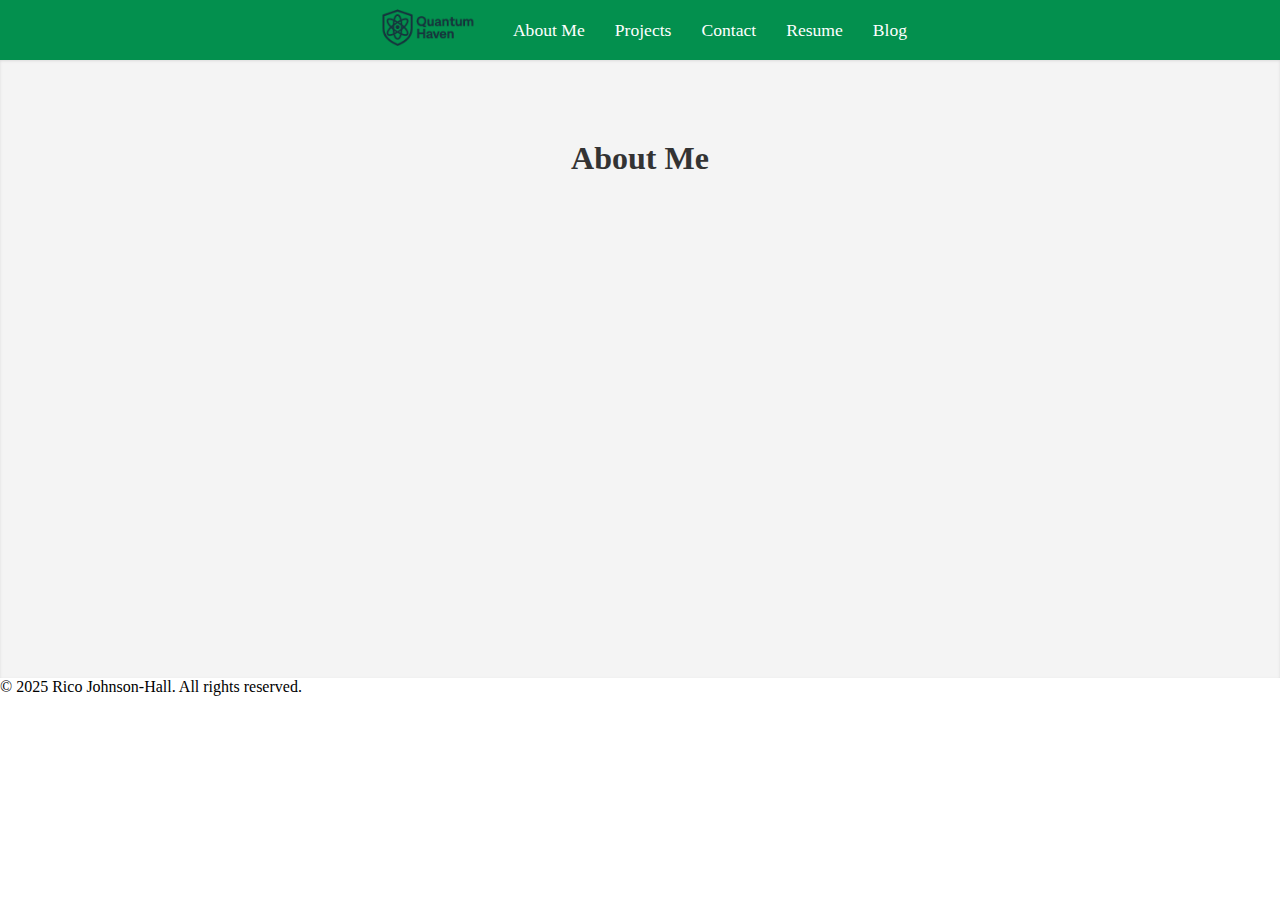
<file: about.html>
<!DOCTYPE html>
<html lang="en">
<head>
    <meta charset="UTF-8">
    <meta name="viewport" content="width=device-width, initial-scale=1.0">
    <title>About Me</title>
    <link rel="stylesheet" href="css/styles.css">
</head>
<body>
    <nav>
        <ul>
            <li><a href="index.html" class="logo">
                <img src="images/Logo.png" alt="Portfolio Logo" width="110" height="110">
            </a></li>
            <li><a href="about.html">About Me</a></li>
            <li><a href="projects.html">Projects</a></li>
            <li><a href="contact.html">Contact</a></li>
            <li><a href="resume.html">Resume</a></li>
            <li><a href="blog.html">Blog</a></li>
        </ul>
    </nav>

    <header>
        <h2>About Me</h2>
        <section class="fade-in">
            <h3>Introduction</h3>
            <p>Hi, I'm Rico Johnson-Hall — a passionate software development student exploring the full stack. I enjoy building tools and learning new technologies.</p>
        </section>

        <section class="fade-in">
            <h3>Education</h3>
            <p>Currently pursuing a Bachelor's in Computer Science with an emphasis on Software Development. I'm learning HTML, CSS, JavaScript, Python, and more.</p>
        </section>

        <section class="fade-in">
            <h3>Career Goals</h3>
            <p>My goal is to become a full-stack developer and eventually lead projects that make a positive impact through technology.</p>
        </section>

        <section class="fade-in">
            <h3>Fun Facts</h3>
            <ul>
                <li>I love working on personal projects in my free time.</li>
                <li>I’m self-motivated and learn fast by doing.</li>
                <li>I enjoy solving real-world problems with code.</li>
            </ul>
        </section>
    </header>

    <footer>
        <p>&copy; 2025 Rico Johnson-Hall. All rights reserved.</p>
    </footer>
</body>
</html>
</file>
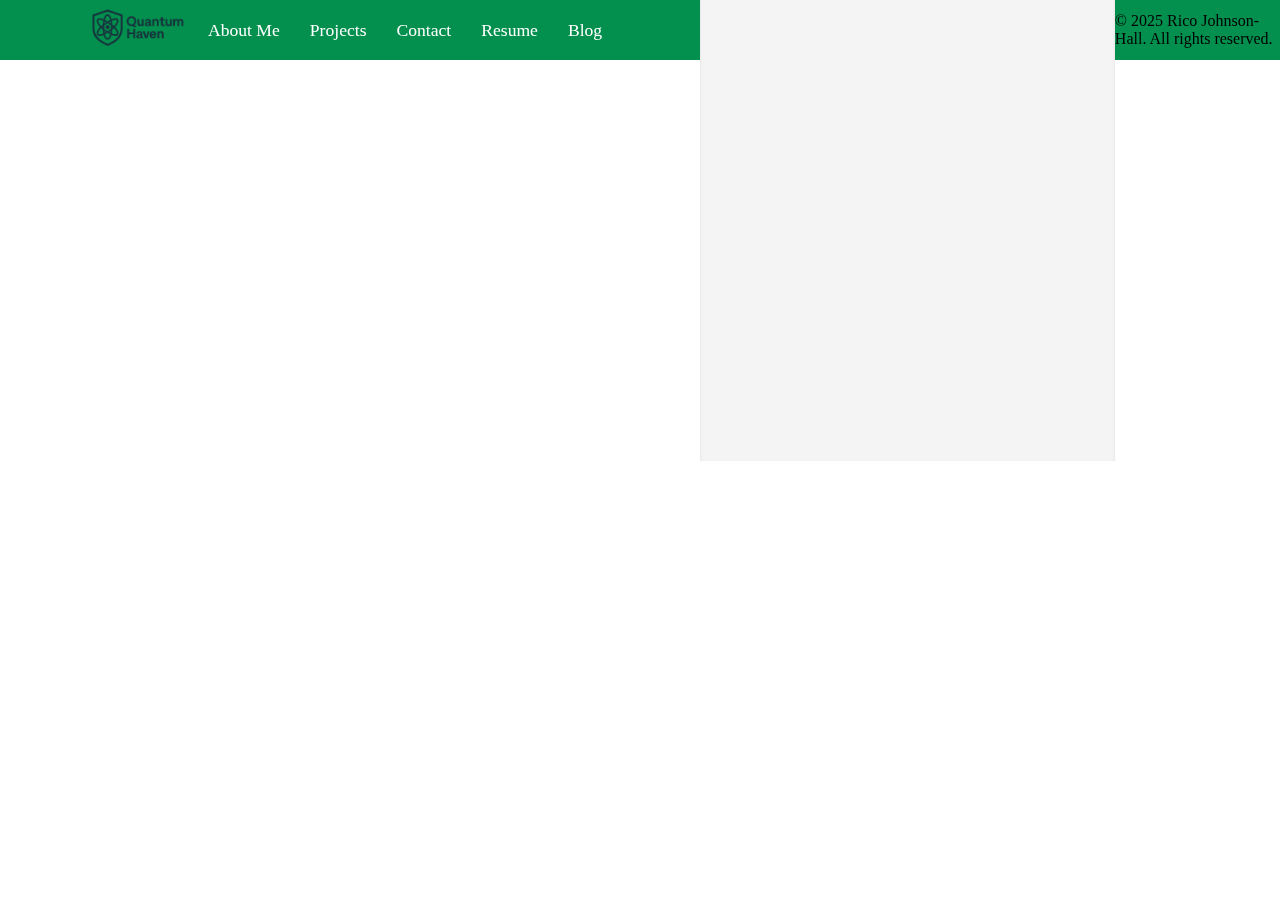
<file: blog.html>
<!DOCTYPE html>
<html lang="en">
<head>
    <meta charset="UTF-8">
    <meta name="viewport" content="width=device-width, initial-scale=1.0">
    <title>My Blog</title>
    <link rel="stylesheet" href="CSS/styles.css">
</head>
<body>
    <nav>
   <nav>
        <ul>
            <a href="index.html" class="logo">
                <img src=" images/Logo.png" alt="Rico Johnson-Hall's Portfolio Logo" 
                width="110" height="110" >
            </a>
           <li><a href="about.html">About Me</a></li>
            <li><a href="projects.html">Projects</a></li>
            <li><a href="contact.html">Contact</a></li>
            <li><a href="resume.html">Resume</a></li>
            <li><a href="blog.html">Blog</a></li>
            
        </ul>  

    <header>
        <h2>Blog Posts</h2>
        <p>Here are my latest posts. Click to read more:</p>
            <section id="blog-list">
                <div class="blog-card fade-in">
                <h3>Blog Loader </h3>
                <p class="blog-date">🗓 July 11, 2025</p>
                <p class="blog-excerpt">Welcome to my first blog post! I’m loading .txt content dynamically using JavaScript...</p>
                <a href="blog/post1.html" class="blog-readmore">Read More</a>
            </div>

    <!-- Future blog post cards -->
    <div class="blog-card fade-in">
        <h3>Second Blog Post</h3>
        <p class="blog-date">🗓 Coming Soon</p>
        <p class="blog-excerpt">Placeholder for the next blog entry, possibly about a new project or coding lesson.</p>
        <a href="post2.html" class="blog-readmore">Read More</a>
    </div>
</section>

    </header>

    <footer>
        <p>&copy; 2025 Rico Johnson-Hall. All rights reserved.</p>
    </footer>
</body>
</html>
</file>
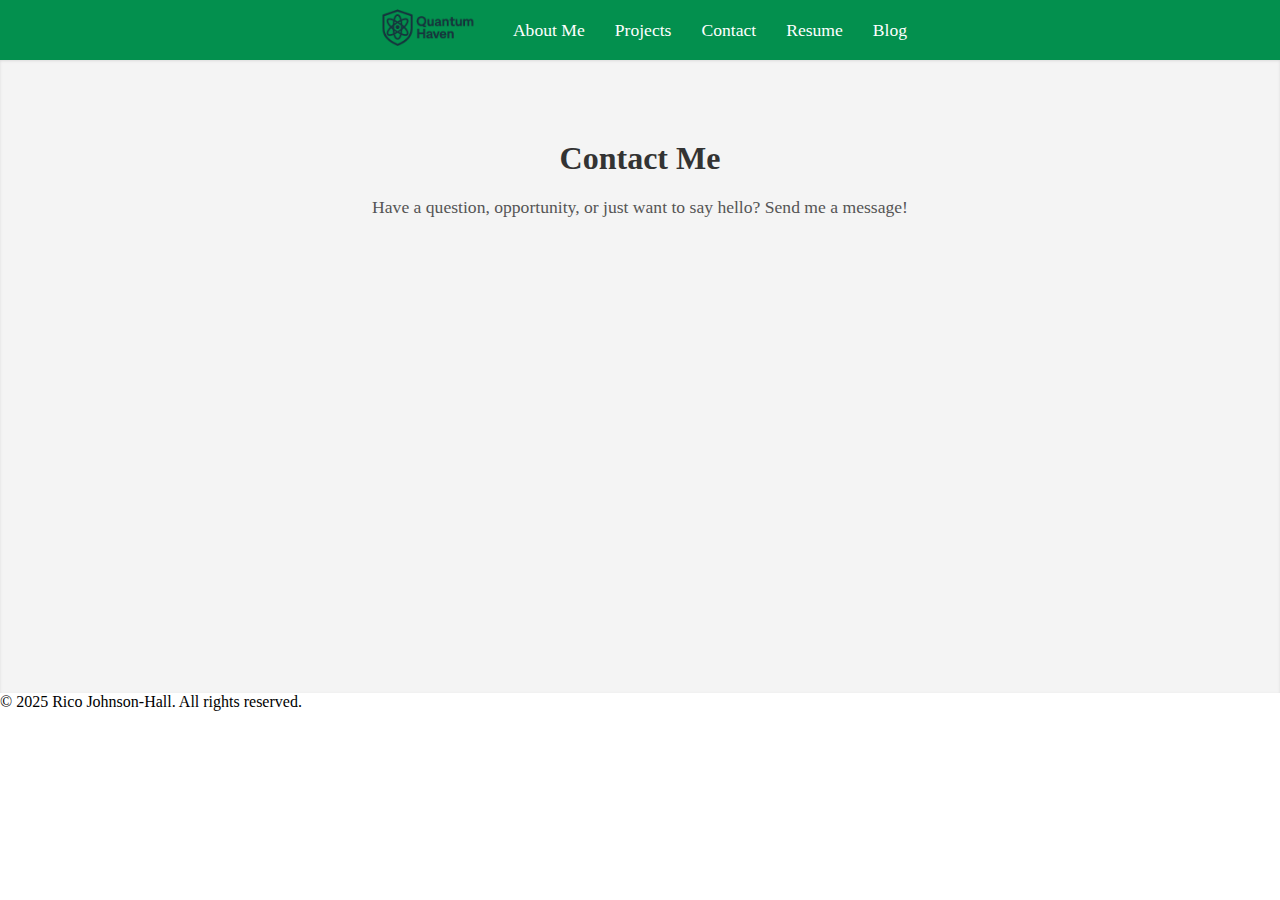
<file: contact.html>
<!DOCTYPE html>
<html lang="en">
<head>
    <meta charset="UTF-8">
    <meta name="viewport" content="width=device-width, initial-scale=1.0">
    <title>Contact Me</title>
    <link rel="stylesheet" href="css/styles.css">
</head>
<body>
    <nav>
        <ul>
            <li><a href="index.html" class="logo">
                <img src="images/Logo.png" alt="Portfolio Logo" width="110" height="110">
            </a></li>
            <li><a href="about.html">About Me</a></li>
            <li><a href="projects.html">Projects</a></li>
            <li><a href="contact.html">Contact</a></li>
            <li><a href="resume.html">Resume</a></li>
            <li><a href="blog.html">Blog</a></li>
        </ul>
    </nav>

    <header>
        <h2>Contact Me</h2>
        <p>Have a question, opportunity, or just want to say hello? Send me a message!</p>

        <section id="contact-form" class="fade-in">
            <form action="https://formspree.io/f/mqabrwyj" method="post">
                <label for="name">Name:</label><br>
                <input type="text" id="name" name="name" required><br><br>

                <label for="email">Email:</label><br>
                <input type="email" id="email" name="email" required><br><br>

                <label for="message">Message:</label><br>
                <textarea id="message" name="message" rows="6" required></textarea><br><br>
                
                <!-- Honeypot field (hidden from users) -->
                <input type="text" name="_gotcha" style="display:none">

                <button type="submit">Send Message</button>
                
            </form>
        </section>
    </header>

    <footer>
        <p>&copy; 2025 Rico Johnson-Hall. All rights reserved.</p>
    </footer>
   

</body>
</html>
</file>
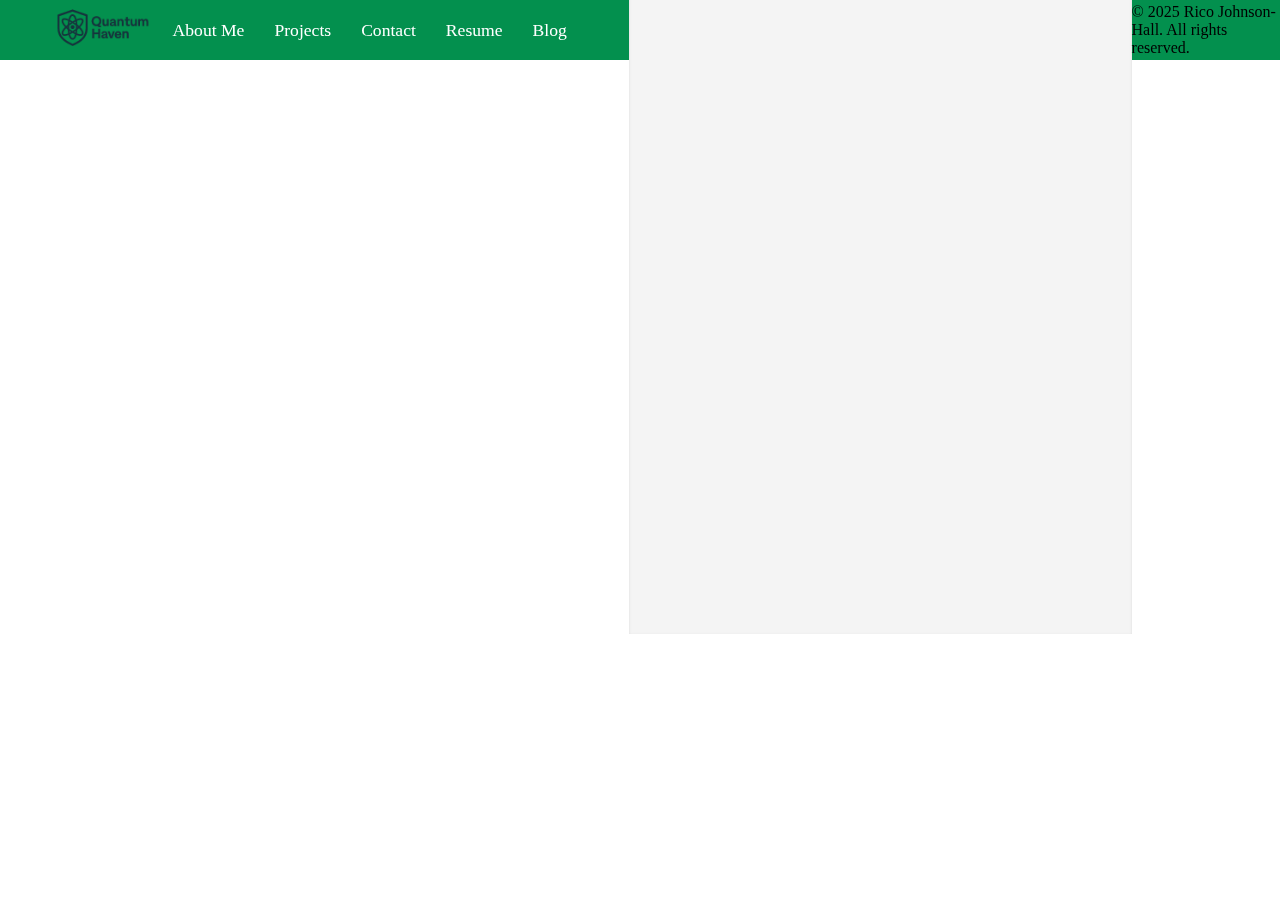
<file: projects.html>
<!DOCTYPE html>
<html lang="en">
<head>
    <meta charset="UTF-8">
    <meta name="viewport" content="width=device-width, initial-scale=1.0">
    <title>My Projects</title>
    <link rel="stylesheet" href="css/styles.css">
</head>
<body>
     <nav>
        <ul>
            <a href="index.html" class="logo">
                <img src=" images/Logo.png" alt="Rico Johnson-Hall's Portfolio Logo" 
                width="110" height="110" >
            </a>
           <li><a href="about.html">About Me</a></li>
            <li><a href="projects.html">Projects</a></li>
            <li><a href="contact.html">Contact</a></li>
            <li><a href="resume.html">Resume</a></li>
            <li><a href="blog.html">Blog</a></li>
            
        </ul>  

    <header>
        <h2>My Projects</h2>
        <p>Here's a collection of things I've built during my software development journey.</p>

        <section id="projects-container">
            <div class="project-card fade-in">
                <h3>Portfolio Website</h3>
                <p>This very site — built with HTML, CSS, and JS to showcase my skills.</p>
                <p><strong>Tech:</strong> HTML, CSS, JavaScript</p>
                <a href="index.html" class="project-link" target="_blank">View Project</a>
            </div>

            <div class="project-card fade-in">
                <h3>Blog Loader</h3>
                <p>A blog post system that loads content from .txt files using JavaScript.</p>
                <p><strong>Tech:</strong> HTML, JavaScript, Fetch API</p>
                <a href="blog/post1.html" class="project-link" target="_blank">View Blog</a>
            </div>
            <div class="project-card fade-in">
                <h3>Teleprompter App</h3>
                <p>A lightweight teleprompter application built to assist creators with scrolling scripts. Designed with simplicity and clarity in mind.</p>
                 <p><strong>Tech:</strong> HTML, CSS, JavaScript (Planned: Electron.js)</p>
                <a href="teleprompter/teleprompter.html" class="project-link" target="_blank">View App</a>

            </div>


            <!-- Add more project cards here -->

        </section>
    </header>

    <footer>
        <p>&copy; 2025 Rico Johnson-Hall. All rights reserved.</p>
    </footer>
</body>
</html>
</file>
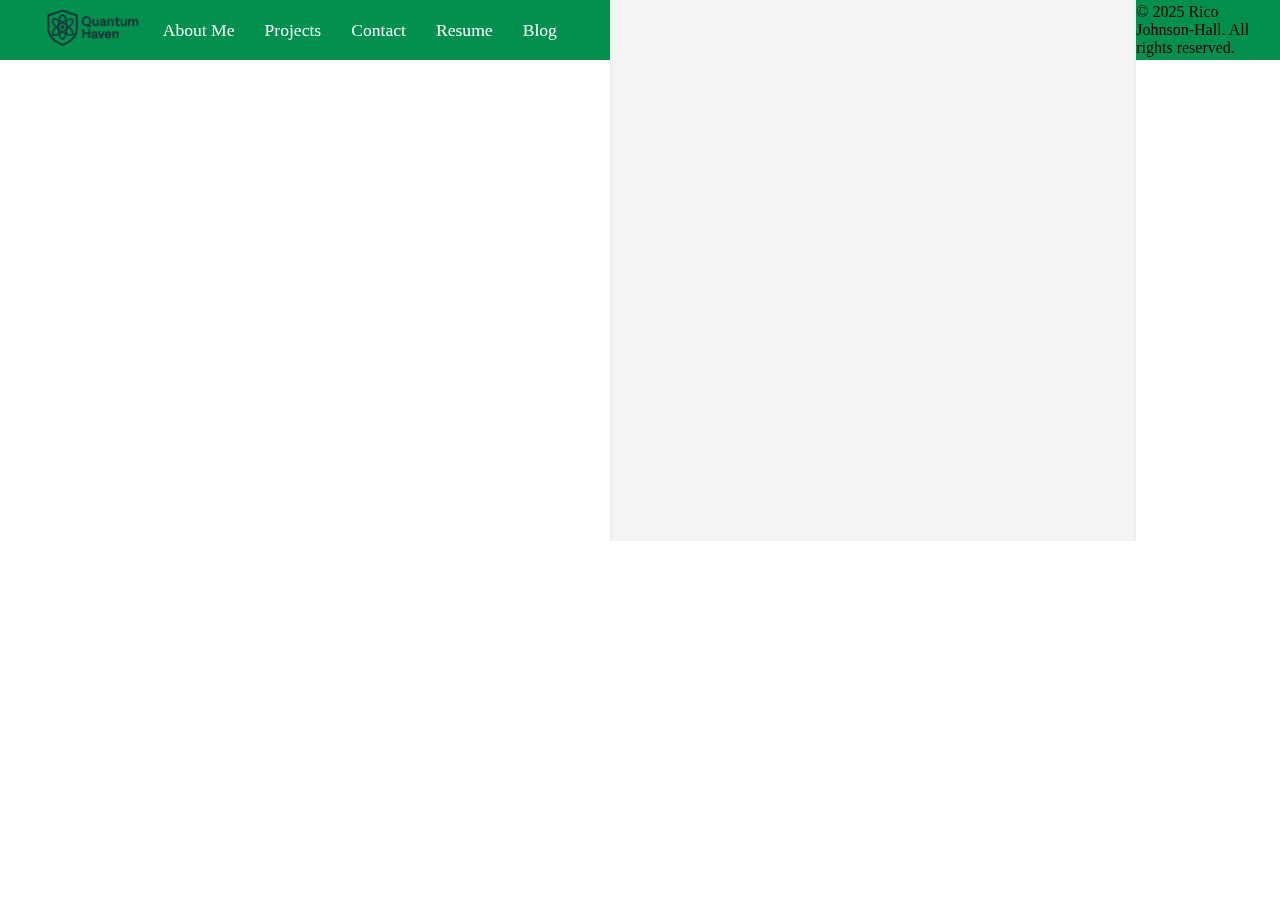
<file: resume.html>
<!DOCTYPE html>
<html lang="en">
<head>
    <meta charset="UTF-8">
    <meta name="viewport" content="width=device-width, initial-scale=1.0">
    <title>Resume</title>
    <link rel="stylesheet" href="css/styles.css">
</head>
<body>
    <nav>
        <ul>
            <a href="index.html" class="logo">
                <img src=" images/Logo.png" alt="Rico Johnson-Hall's Portfolio Logo" 
                width="110" height="110" >
            </a>
           <li><a href="about.html">About Me</a></li>
            <li><a href="projects.html">Projects</a></li>
            <li><a href="contact.html">Contact</a></li>
            <li><a href="resume.html">Resume</a></li>
            <li><a href="blog.html">Blog</a></li>
            
        </ul>  

    <header>
        <h2>My Resume</h2>

        <section class="fade-in">
            <h3>Professional Summary</h3>
            <p>Motivated software development student with a strong foundation in web technologies, programming, and project-based learning. Eager to apply problem-solving skills and creativity to real-world tech challenges.</p>
        </section>

        <section class="fade-in">
            <h3>Education</h3>
            <ul>
                <li><strong>ECPI University</strong> – B.S. in Computer Science (Expected Graduation: [Your Grad Year])</li>
            </ul>
        </section>

        <section class="fade-in">
            <h3>Skills</h3>
            <ul>
                <li>HTML, CSS, JavaScript</li>
                <li>Python</li>
                <li>Git & GitHub</li>
                <li>Responsive Web Design</li>
                <li>Problem Solving</li>
            </ul>
        </section>

        <section class="fade-in">
            <h3>Experience</h3>
            <p><strong>Personal Projects</strong>: Created multiple websites and portfolio pages using HTML, CSS, and JavaScript. Currently building a blog system and project showcase.</p>
        </section>

        <section class="fade-in">
            <h3>Download Resume</h3>
           <a href="files/Rico_Johnson-Hall_Resume.pdf" target="_blank" download>
    <img src="images/Logo.png" alt="Download Resume" width="150" class="resume-download-logo">
</a>
<p>Click the logo to download my resume</p>

        </section>
    </header>

    <footer>
        <p>&copy; 2025 Rico Johnson-Hall. All rights reserved.</p>
    </footer>
</body>
</html>
</file>
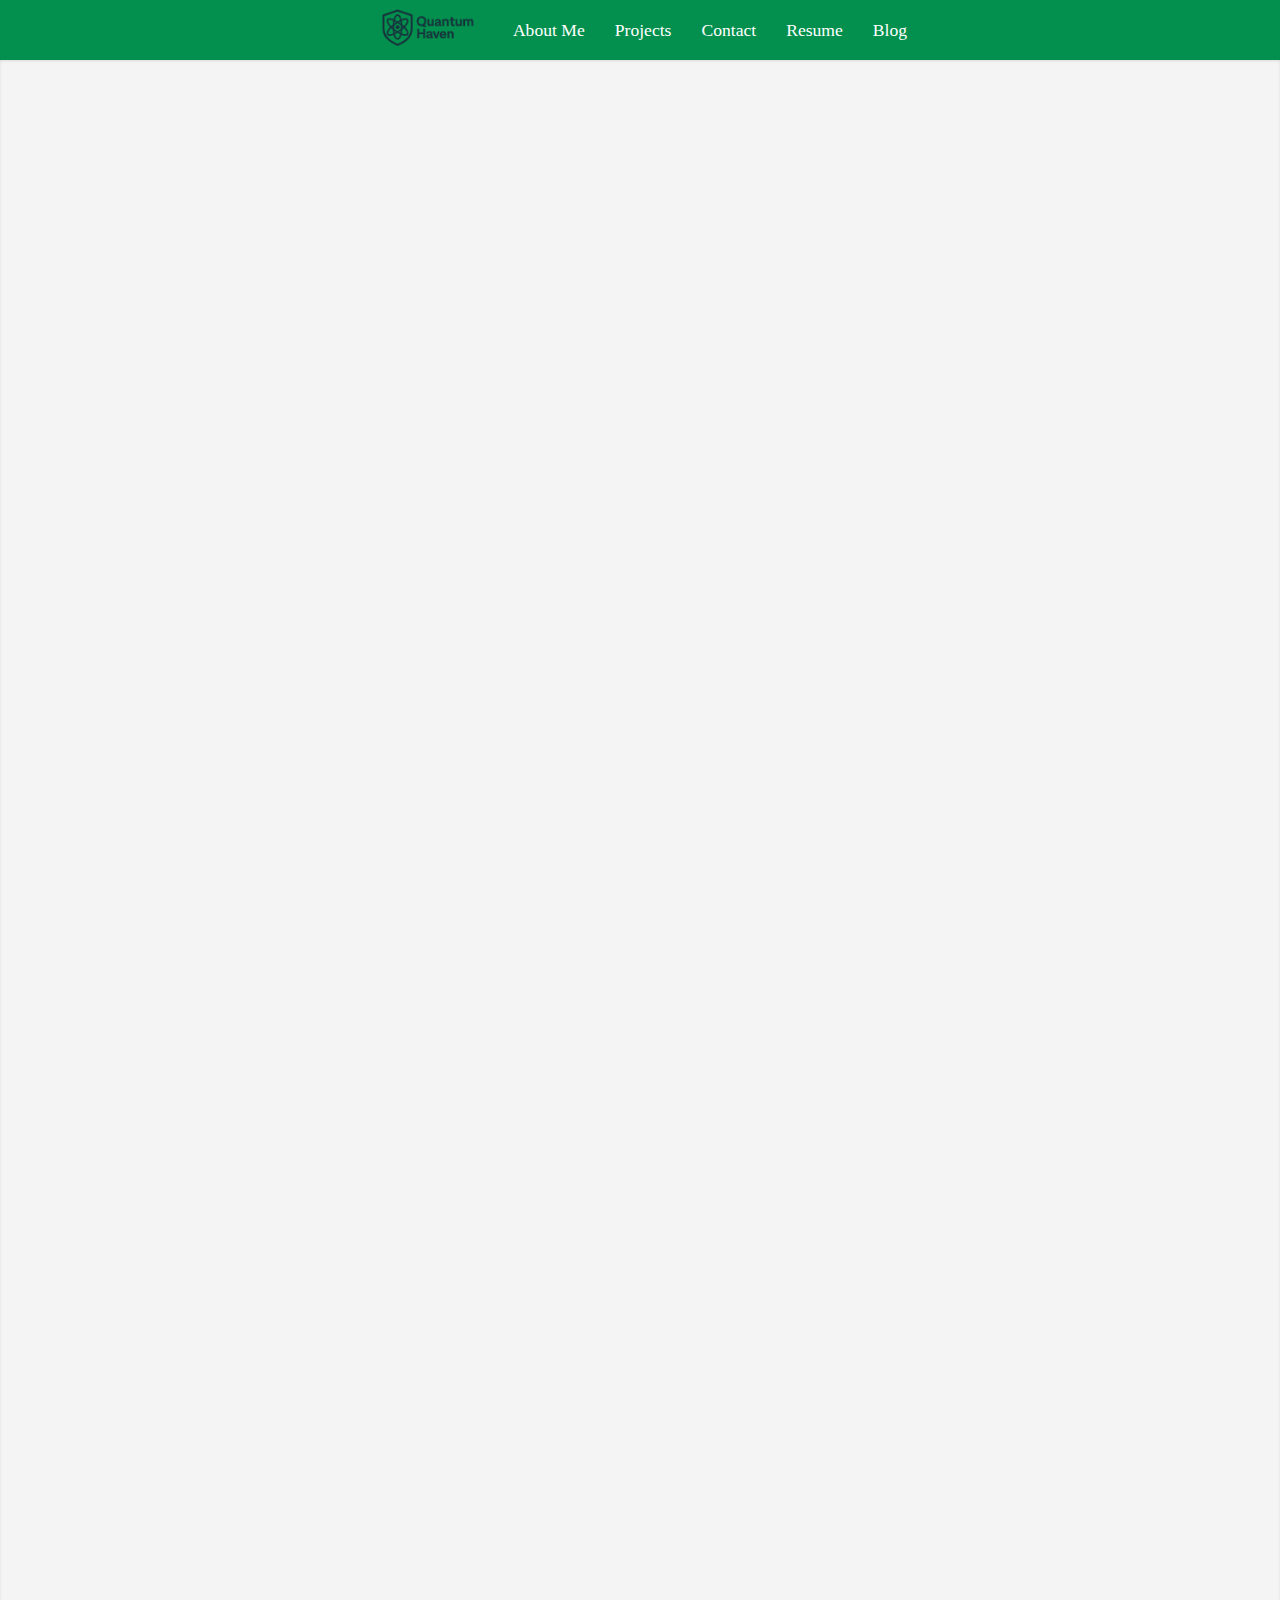
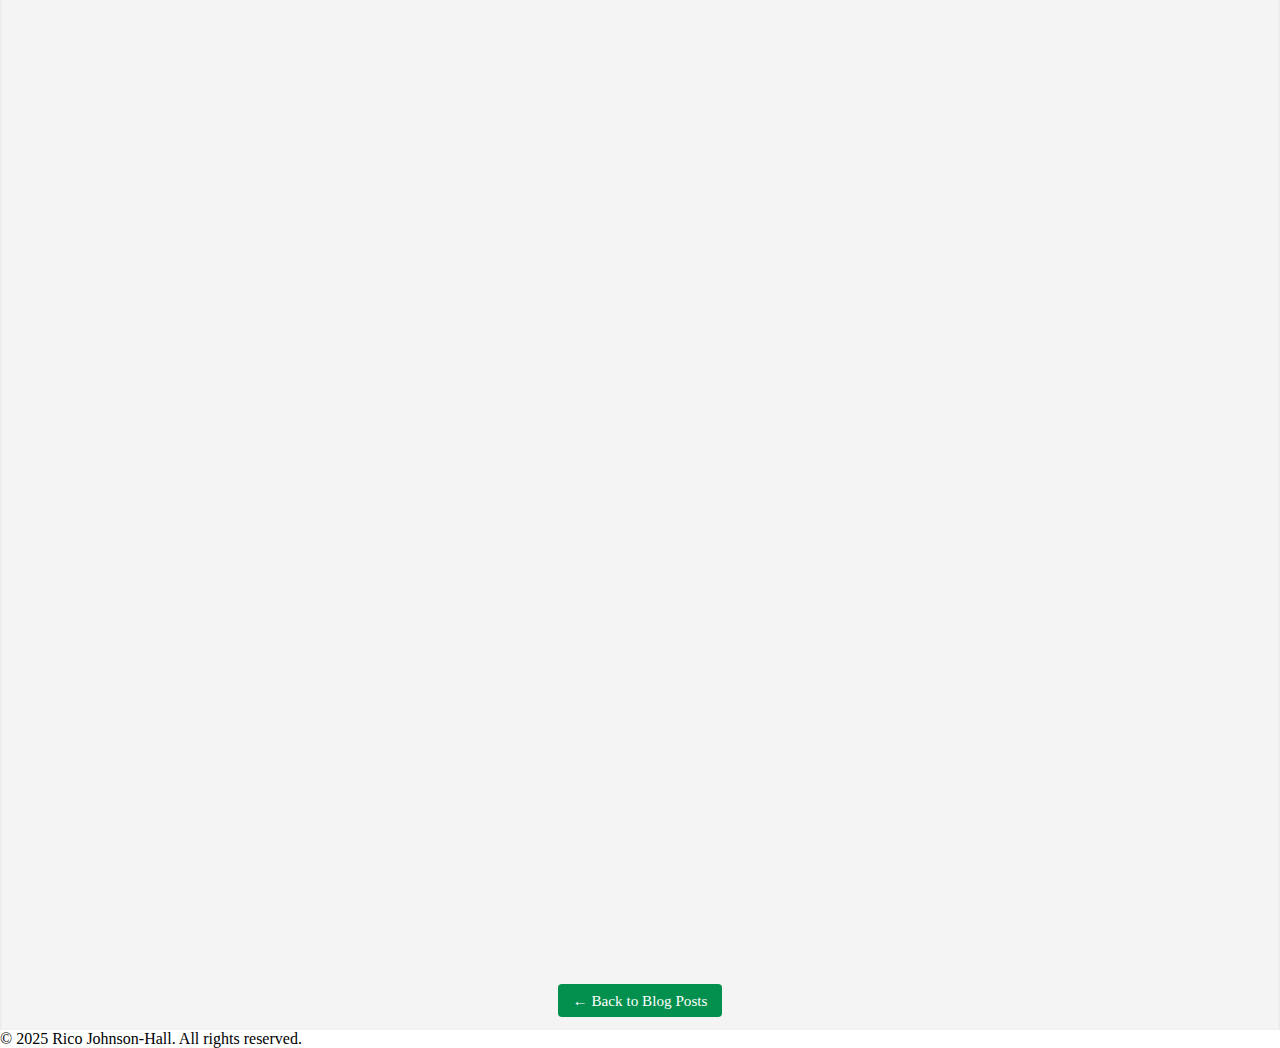
<file: blog/post1.html>
<!DOCTYPE html>
<html lang="en">
<head>
    <meta charset="UTF-8">
    <meta name="viewport" content="width=device-width, initial-scale=1.0">
    <title>First Blog Post</title>
    <link rel="stylesheet" href="../css/styles.css">
</head>
<body>
     <nav>
        <ul>
            <li>
            <a href="../index.html" class="logo">
                <img src="../images/Logo.png" alt="Portfolio Logo" width="110" height="110">
            </a>
            </li>
            <li><a href="../about.html">About Me</a></li>
            <li><a href="../projects.html">Projects</a></li>
            <li><a href="../contact.html">Contact</a></li>
            <li><a href="../resume.html">Resume</a></li>
            <li><a href="../blog.html">Blog</a></li>
        </ul>
    </nav>

<header>
    <div class="blog-header fade-in">
        <h2>Blog Post Loader</h2>
        <p class="blog-date">🗓 July 11, 2025</p>
    </div>

    <article id="post-content" class="blog-article fade-in">
        <p>Loading content...</p>
    </article>

    <div style="text-align:center; margin-top: 20px;">
    <a href="../blog.html" class="blog-readmore">← Back to Blog Posts</a>
</div>

</header>


    <footer>
        <p>&copy; 2025 Rico Johnson-Hall. All rights reserved.</p>
    </footer>

    <script>
    fetch('post1.txt')
        .then(response => {
            if (!response.ok) {
                throw new Error('Failed to load content.');
            }
            return response.text();
        })
        .then(data => {
            const contentArea = document.getElementById('post-content');
            // Replace line breaks with <br> for better formatting
            contentArea.innerHTML = `<p>${data.replace(/\n/g, '<br>')}</p>`;
contentArea.classList.add('fade-in-loaded');

        })
        .catch(error => {
            document.getElementById('post-content').innerHTML = '<p>Error loading content.</p>';
            console.error(error);
        });
    </script>
</body>
</html>
</file>
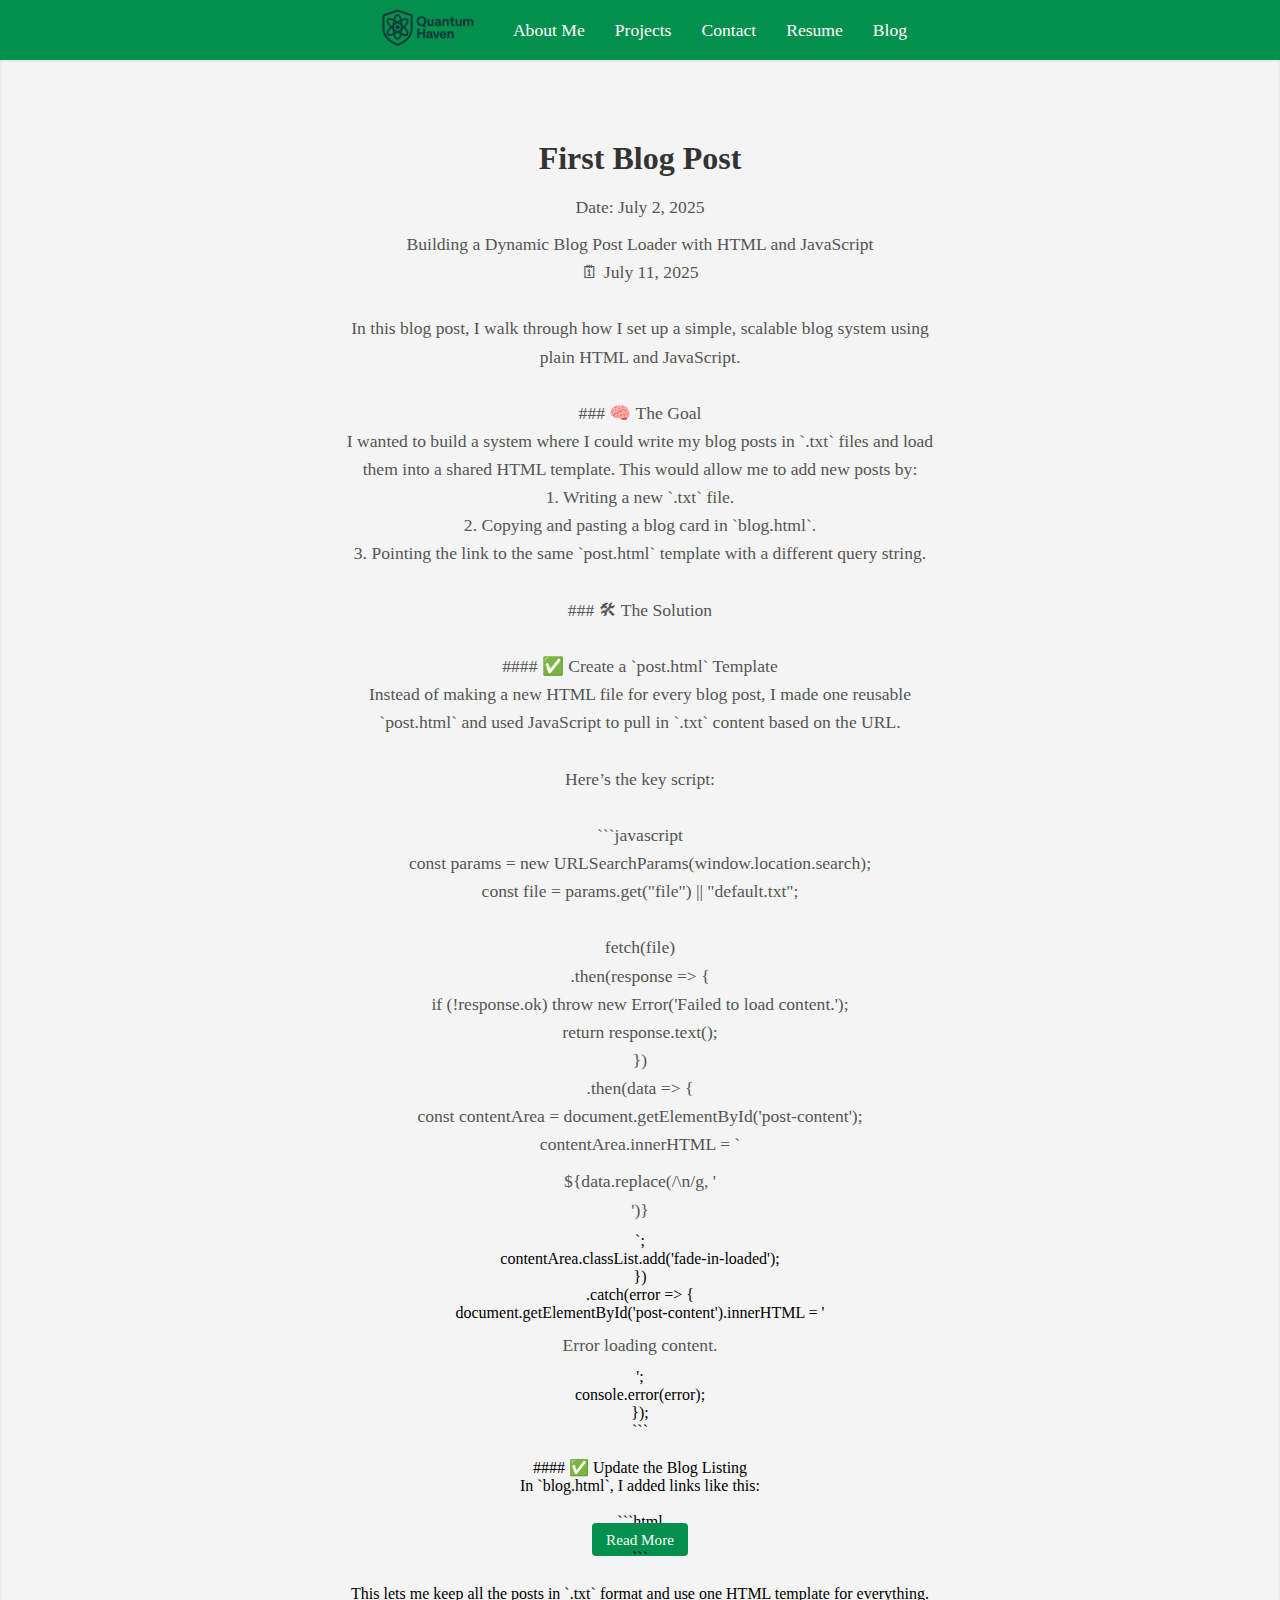
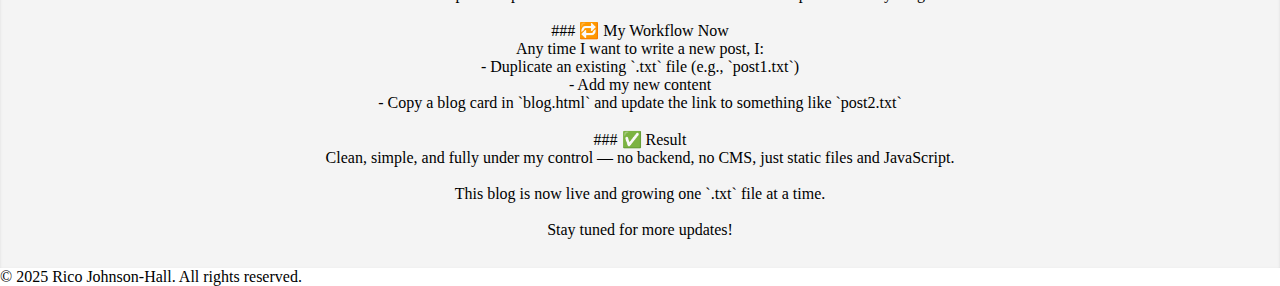
<file: blog/post2.html>
<!DOCTYPE html>
<html lang="en">
<head>
    <meta charset="UTF-8">
    <meta name="viewport" content="width=device-width, initial-scale=1.0">
    <title>First Blog Post</title>
    <link rel="stylesheet" href="../css/styles.css">
</head>
<body>
     <nav>
        <ul>
            <li>
            <a href="../index.html" class="logo">
                <img src="../images/Logo.png" alt="Portfolio Logo" width="110" height="110">
            </a>
            </li>
            <li><a href="../about.html">About Me</a></li>
            <li><a href="../projects.html">Projects</a></li>
            <li><a href="../contact.html">Contact</a></li>
            <li><a href="../resume.html">Resume</a></li>
            <li><a href="../blog.html">Blog</a></li>
        </ul>
    </nav>

    <header>
        <h2>First Blog Post</h2>
        <p>Date: July 2, 2025</p>
        
        <section id="post-content">
            <p>Loading content...</p>
        </section>
    </header>

    <footer>
        <p>&copy; 2025 Rico Johnson-Hall. All rights reserved.</p>
    </footer>

    <script>
    fetch('post1.txt')
        .then(response => {
            if (!response.ok) {
                throw new Error('Failed to load content.');
            }
            return response.text();
        })
        .then(data => {
            const contentArea = document.getElementById('post-content');
            // Replace line breaks with <br> for better formatting
            contentArea.innerHTML = `<p>${data.replace(/\n/g, '<br>')}</p>`;
        })
        .catch(error => {
            document.getElementById('post-content').innerHTML = '<p>Error loading content.</p>';
            console.error(error);
        });
    </script>
</body>
</html>
</file>
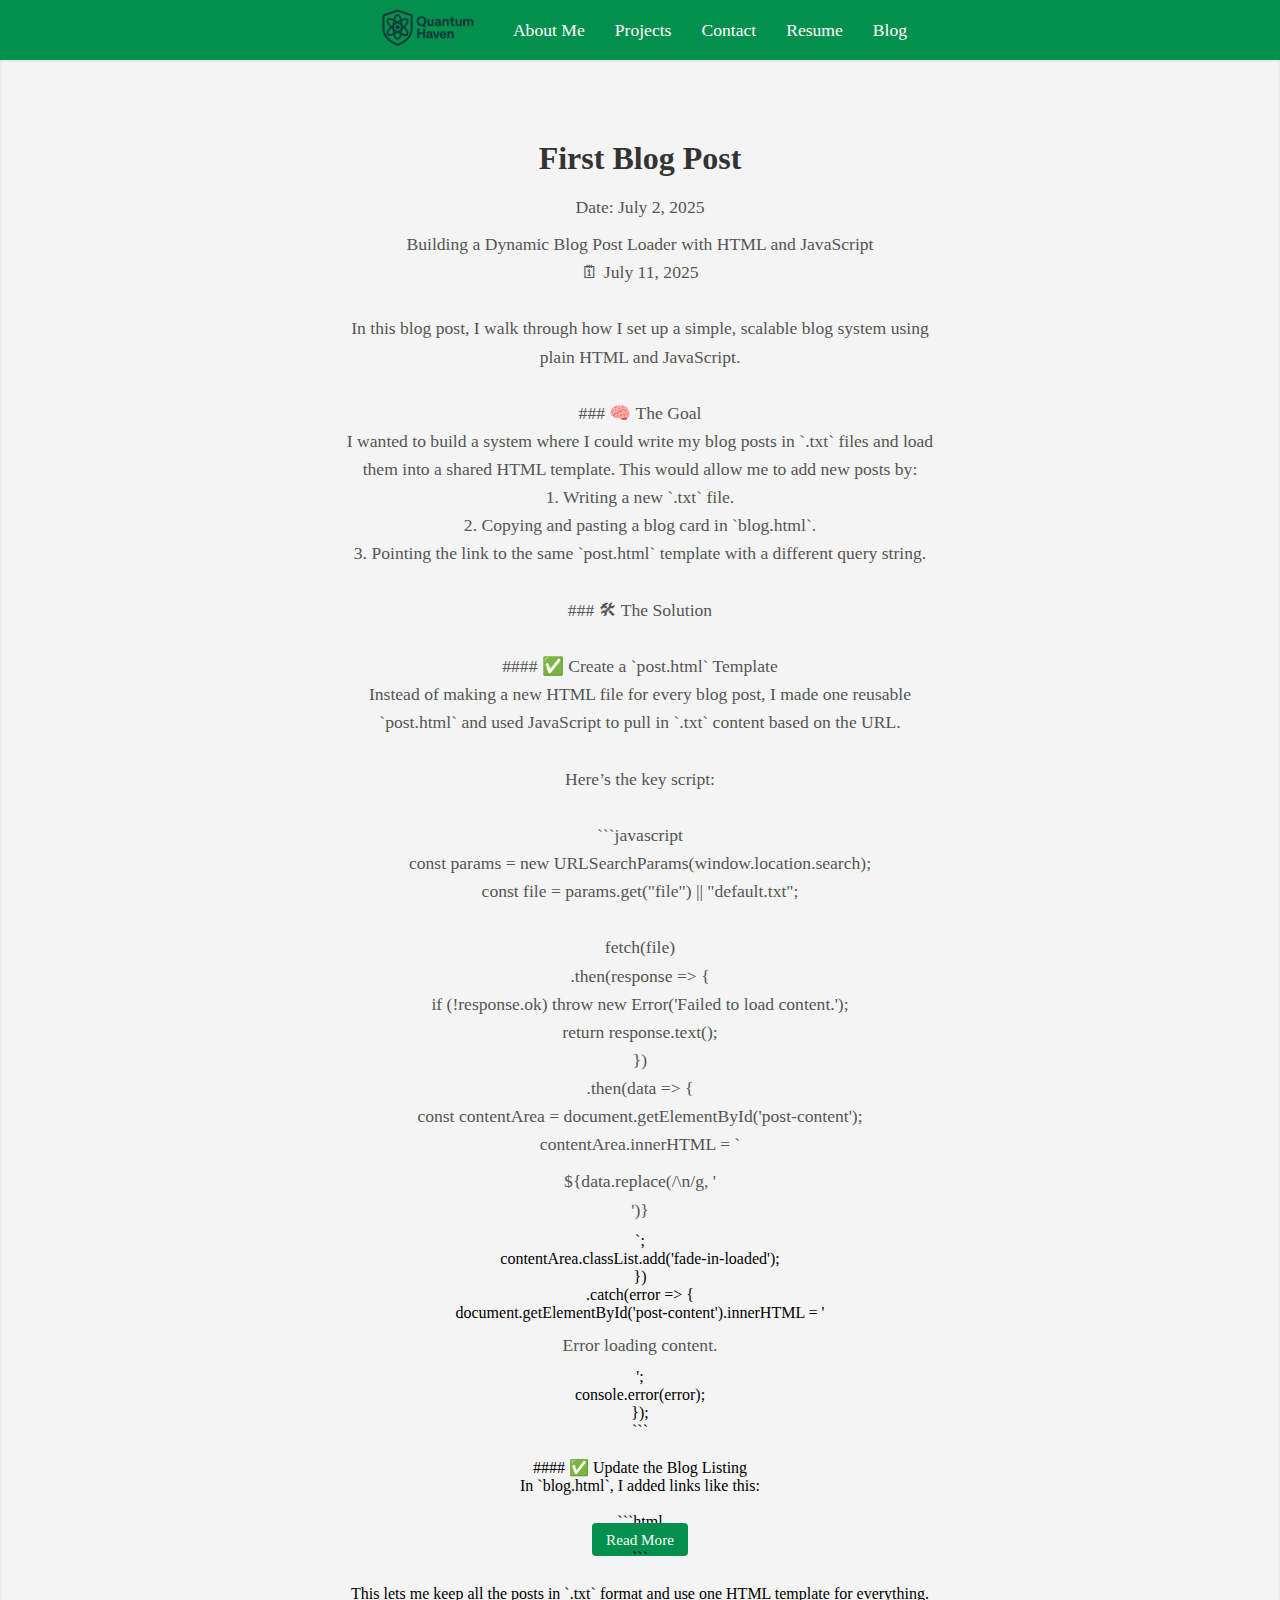
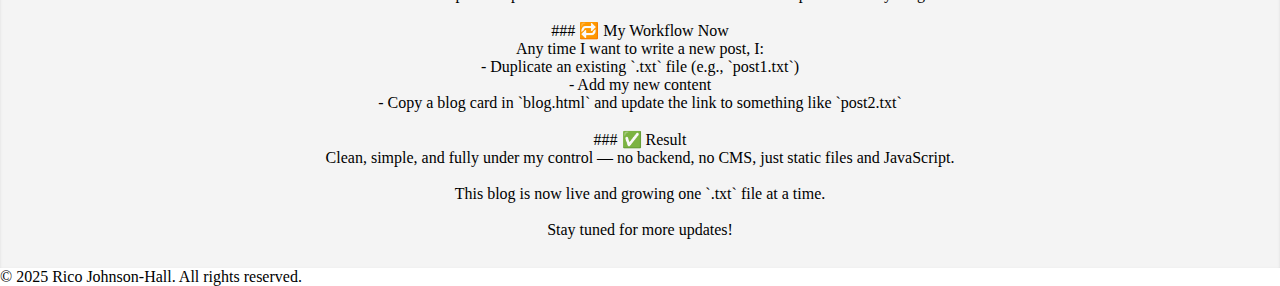
<file: blog/post3.html>
<!DOCTYPE html>
<html lang="en">
<head>
    <meta charset="UTF-8">
    <meta name="viewport" content="width=device-width, initial-scale=1.0">
    <title>First Blog Post</title>
    <link rel="stylesheet" href="../css/styles.css">
</head>
<body>
    <nav>
        <ul>
            <li>
            <a href="../index.html" class="logo">
                <img src="../images/Logo.png" alt="Portfolio Logo" width="110" height="110">
            </a>
            </li>
            <li><a href="../about.html">About Me</a></li>
            <li><a href="../projects.html">Projects</a></li>
            <li><a href="../contact.html">Contact</a></li>
            <li><a href="../resume.html">Resume</a></li>
            <li><a href="../blog.html">Blog</a></li>
        </ul>
    </nav>

    <header>
        <h2>First Blog Post</h2>
        <p>Date: July 2, 2025</p>
        
        <section id="post-content">
            <p>Loading content...</p>
        </section>
    </header>

    <footer>
        <p>&copy; 2025 Rico Johnson-Hall. All rights reserved.</p>
    </footer>

    <script>
    fetch('post1.txt')
        .then(response => {
            if (!response.ok) {
                throw new Error('Failed to load content.');
            }
            return response.text();
        })
        .then(data => {
            const contentArea = document.getElementById('post-content');
            // Replace line breaks with <br> for better formatting
            contentArea.innerHTML = `<p>${data.replace(/\n/g, '<br>')}</p>`;
        })
        .catch(error => {
            document.getElementById('post-content').innerHTML = '<p>Error loading content.</p>';
            console.error(error);
        });
    </script>
</body>
</html>
</file>
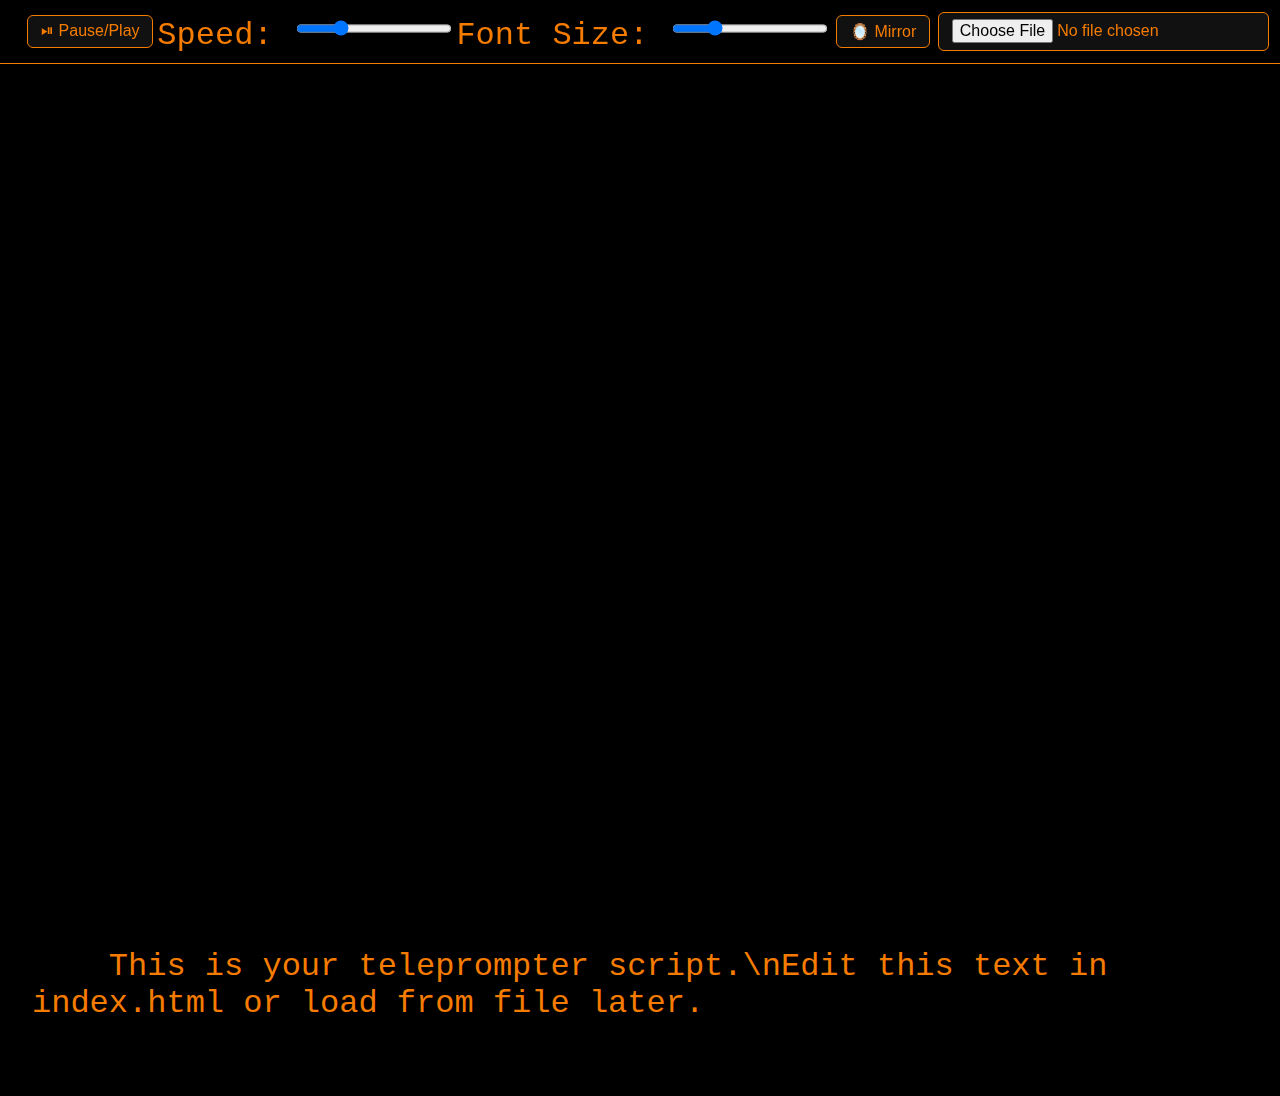
<file: teleprompter/teleprompter.html>
<!DOCTYPE html>
<html lang="en">
<head>
  <meta charset="UTF-8">
  <title>Nova Teleprompter</title>
 <style>
  body {
    background-color: #000;
    color: #f57c00; /* Quantum orange */
    font-size: 2rem;
    margin: 0;
    padding: 0;
    font-family: 'Segoe UI', monospace;
    overflow: hidden;
  }

  #controls {
    position: fixed;
    top: 0;
    width: 100%;
    background: rgba(0, 0, 0, 0.85);
    display: flex;
    flex-wrap: wrap;
    justify-content: center;
    align-items: center;
    padding: 0.5rem;
    z-index: 9999;
    border-bottom: 1px solid #f57c00;
  }

  #controls button, #controls input[type="range"], #controls input[type="file"] {
    margin: 0.25rem;
    padding: 0.4rem 0.8rem;
    background: #111;
    color: #f57c00;
    border: 1px solid #f57c00;
    border-radius: 6px;
    font-size: 1rem;
    transition: all 0.2s ease-in-out;
  }

  #controls button:hover, #controls input[type="range"]:hover, #controls input[type="file"]:hover {
    background: #f57c00;
    color: #000;
    cursor: pointer;
  }

  #text {
    position: absolute;
    top: 100%;
    left: 0;
    width: 100%;
    white-space: pre-wrap;
    transform: translateY(0);
    padding: 2rem;
  }

  .mirrored {
    transform: scaleX(-1);
  }

  #logo {
    position: fixed;
    bottom: 10px;
    right: 10px;
    opacity: 0.3;
    height: 60px;
    pointer-events: none;
  }
</style>

</head>
<body>
  <div id="controls">
    <button onclick="toggleScroll()">⏯ Pause/Play</button>
    <label>Speed: <input type="range" id="speedControl" min="10" max="200" value="50"></label>
    <label>Font Size: <input type="range" id="fontSize" min="16" max="100" value="32"></label>
    <button onclick="toggleMirror()">🪞 Mirror</button>
    <input type="file" id="fileInput" accept=".txt">

  </div>

  <div id="text">
    This is your teleprompter script.\nEdit this text in index.html or load from file later.
  </div>

  <script>
    const text = document.getElementById("text");
    const speedInput = document.getElementById("speedControl");
    const fontSizeInput = document.getElementById("fontSize");

    let scrollSpeed = 50;
    let isPaused = false;
    let position = 0;

    function scrollLoop() {
      if (!isPaused) {
        position -= scrollSpeed / 100;
        text.style.transform = `translateY(${position}px)`;
      }
      requestAnimationFrame(scrollLoop);
    }

    // Load text file
document.getElementById("fileInput").addEventListener("change", function () {
  const file = this.files[0];
  if (file) {
    const reader = new FileReader();
    reader.onload = function (e) {
      text.textContent = e.target.result;
      position = 0; // reset scroll
    };
    reader.readAsText(file);
  }
});


    function toggleScroll() {
      isPaused = !isPaused;
    }

    speedInput.addEventListener("input", () => {
      scrollSpeed = Number(speedInput.value);
    });

    fontSizeInput.addEventListener("input", () => {
      text.style.fontSize = fontSizeInput.value + "px";
    });

    function toggleMirror() {
      text.classList.toggle("mirrored");
    }

    scrollLoop();
  </script>
</body>
</html>
</file>
<file: css/styles.css>
/* Reset default margins & paddings */
* {
    margin: 0;
    padding: 0;
    box-sizing: border-box;
}

/* Style the nav bar */
nav {
    background-color: #03904e;
    width: 100%;
    position: fixed;
    top: 0;
    left: 0;
    z-index: 1000;
    height: 60px; /* fixed height */
    display: flex;
    align-items: center;
}

nav ul {
    list-style: none;
    display: flex;
    justify-content: center;
    align-items: center;
    width: 100%;
    padding: 0;
    margin: 0;
}

nav li {
    margin: 0 15px;
}

nav a {
    color: white;
    text-decoration: none;
    font-size: 1.1em;
    transition: color 0.3s;
}

nav a:hover {
    color: #ff9800;
}


/* Header styling with spacing for fixed nav */
header {
    margin-top: 60px; /* Space for fixed nav */
    padding: 80px 20px 20px 20px;
    background-color: #f4f4f4;
    text-align: center;
    box-shadow: inset 0 1px 3px rgba(0,0,0,0.1);
}

header h2 {
    font-size: 2em;
    margin-bottom: 0.5em;
    color: #333;
}

header p {
    font-size: 1.1em;
    max-width: 600px;
    margin: 0.5em auto;
    color: #555;
    line-height: 1.6;
}

/* Style for Intro Section */
#intro {
    background-color: #f9f9f9;
    padding: 20px;
    border-radius: 8px;
    margin-bottom: 20px;
    box-shadow: 0 2px 5px rgba(0,0,0,0.1);
}


#skills {
    background-color: #e0e0e0;
    padding: 20px;
    border-radius: 8px;
    max-width: 400px;
    margin: 20px auto;
    text-align: center;
    box-shadow: 0 2px 6px rgba(0,0,0,0.15);
}

#skills h2 {
    color: #333;
    margin-bottom: 15px;
    font-size: 1.5em;
}

#skills ul {
    list-style: square inside;
    padding: 0;
    margin: 0 auto;
    text-align: left;
    max-width: 300px;
}

#skills li {
    margin-bottom: 10px;
    color: #555;
    font-size: 1.1em;
}





.profile-pic {
    width: 200px;
    height: 200px;
    object-fit: cover; /* Keeps image nicely cropped */
    border-radius: 50%; /* Makes it circular */
    border: 3px solid #333; /* Dark border around image */
    display: block;
    margin: 20px auto; /* Centers the image horizontally */
    box-shadow: 0 4px 8px rgba(0,0,0,0.2); /* Subtle shadow for depth */
}

#intro.fade-in-hero,
.profile-pic.fade-in-hero {
    opacity: 0;
    transform: translateY(30px);
    animation: fadeInHero 1s ease-out forwards;
}

.profile-pic.fade-in-hero {
    animation-delay: 0.3s;
}

@keyframes fadeInHero {
    to {
        opacity: 1;
        transform: translateY(0);
    }
}


/*about section styling*/
.fade-in {
    opacity: 0;
    transform: translateY(20px);
    animation: fadeInUp 1s ease-out forwards;
    animation-delay: 0.2s;
    margin: 20px auto;
    max-width: 800px;
    text-align: left;
}

@keyframes fadeInUp {
    to {
        opacity: 1;
        transform: translateY(0);
    }
}

.fade-in h3 {
    color: #333;
    margin-bottom: 10px;
}

.fade-in p, .fade-in ul {
    color: #555;
    font-size: 1.1em;
    line-height: 1.6;
}

.fade-in ul {
    list-style-type: square;
    padding-left: 20px;
}

/* contact styling */
#contact-form {
    margin: 20px auto;
    max-width: 600px;
    padding: 20px;
    background-color: #f9f9f9;
    border-radius: 8px;
    box-shadow: 0 2px 5px rgba(0,0,0,0.1);
    text-align: left;
}

#contact-form label {
    font-weight: bold;
    color: #333;
}

#contact-form input,
#contact-form textarea {
    width: 100%;
    padding: 10px;
    margin-top: 5px;
    font-size: 1em;
    border: 1px solid #ccc;
    border-radius: 4px;
}

#contact-form button {
    margin-top: 15px;
    background-color: #03904e;
    color: white;
    border: none;
    padding: 10px 20px;
    font-size: 1em;
    border-radius: 4px;
    cursor: pointer;
}

#contact-form button:hover {
    background-color: #027b44;
}

/* Success message styling */
#successPopup {
    background-color: #d4edda;
    color: #155724;
    border: 1px solid #c3e6cb;
    padding: 15px;
    border-radius: 5px;
    margin-top: 20px;
    text-align: center;
    font-weight: bold;
}

/* Resume section styling */
.resume-download-logo {
    display: block;
    margin: 20px auto;
    cursor: pointer;
    transition: transform 0.3s ease, box-shadow 0.3s ease;
    border-radius: 10px;
    box-shadow: 0 4px 12px rgba(0,0,0,0.1);
}

.resume-download-logo:hover {
    transform: scale(1.1);
    animation: pulseGlow 0.6s ease-out infinite alternate;
    box-shadow: 0 0 20px rgba(3, 144, 78, 0.6); /* Emerald glow */
}

@keyframes pulseGlow {
    from {
        box-shadow: 0 0 10px rgba(3, 144, 78, 0.4);
    }
    to {
        box-shadow: 0 0 25px rgba(3, 144, 78, 0.9);
    }
}

/*projects section styling */
#projects-container {
    display: flex;
    flex-wrap: wrap;
    justify-content: center;
    gap: 20px;
    margin: 30px auto;
    max-width: 1000px;
}

.project-card {
    background-color: #fff;
    border: 1px solid #ddd;
    border-radius: 10px;
    padding: 20px;
    width: 300px;
    box-shadow: 0 4px 10px rgba(0,0,0,0.1);
    text-align: left;
    transition: transform 0.3s ease, box-shadow 0.3s ease;
}

.project-card:hover {
    transform: translateY(-5px);
    box-shadow: 0 8px 20px rgba(0,0,0,0.2);
}

.project-card h3 {
    margin-bottom: 10px;
    color: #03904e;
}

.project-card p {
    color: #444;
    font-size: 1em;
    margin: 8px 0;
}

.project-link {
    display: inline-block;
    margin-top: 10px;
    padding: 8px 14px;
    background-color: #03904e;
    color: white;
    text-decoration: none;
    border-radius: 5px;
    transition: background-color 0.3s;
}

.project-link:hover {
    background-color: #027b44;
}


/*Blog section styling */
#blog-list {
    display: flex;
    flex-direction: column;
    gap: 25px;
    margin: 30px auto;
    max-width: 800px;
    padding: 0 20px;
}

.blog-card {
    background-color: #fff;
    padding: 20px;
    border-radius: 10px;
    box-shadow: 0 4px 12px rgba(0,0,0,0.1);
    border-left: 5px solid #03904e;
    transition: transform 0.3s ease, box-shadow 0.3s ease;
}

.blog-card:hover {
    transform: translateY(-3px);
    box-shadow: 0 8px 20px rgba(0,0,0,0.15);
}

.blog-card h3 {
    margin-bottom: 10px;
    color: #333;
}

.blog-date {
    font-size: 0.9em;
    color: #666;
    margin-bottom: 10px;
}

.blog-excerpt {
    color: #444;
    margin-bottom: 15px;
    line-height: 1.5;
}

.blog-readmore {
    background-color: #03904e;
    color: white;
    padding: 8px 14px;
    text-decoration: none;
    border-radius: 4px;
    font-size: 0.95em;
    transition: background-color 0.3s;
}

.blog-readmore:hover {
    background-color: #027b44;
}

/*blog post styling */
.blog-header {
    max-width: 800px;
    margin: 30px auto 10px;
    padding: 20px;
    background-color: #ffffff;
    border-radius: 10px;
    box-shadow: 0 4px 12px rgba(0,0,0,0.1);
    text-align: center;
}

.blog-header h2 {
    font-size: 2em;
    color: #03904e;
}

.blog-article {
    max-width: 800px;
    margin: 0 auto 40px;
    padding: 20px;
    background-color: #fafafa;
    border-radius: 10px;
    box-shadow: 0 2px 6px rgba(0,0,0,0.1);
    line-height: 1.7;
    font-size: 1.1em;
    color: #444;
}

.blog-article p {
    margin-bottom: 1em;
}

.blog-article.fade-in-loaded {
    animation: fadeInText 0.8s ease-in forwards;
    opacity: 0;
}

@keyframes fadeInText {
    from {
        opacity: 0;
        transform: translateY(15px);
    }
    to {
        opacity: 1;
        transform: translateY(0);
    }
}
</file>
<file: CSS/styles.css>
/* Reset default margins & paddings */
* {
    margin: 0;
    padding: 0;
    box-sizing: border-box;
}

/* Style the nav bar */
nav {
    background-color: #03904e;
    width: 100%;
    position: fixed;
    top: 0;
    left: 0;
    z-index: 1000;
    height: 60px; /* fixed height */
    display: flex;
    align-items: center;
}

nav ul {
    list-style: none;
    display: flex;
    justify-content: center;
    align-items: center;
    width: 100%;
    padding: 0;
    margin: 0;
}

nav li {
    margin: 0 15px;
}

nav a {
    color: white;
    text-decoration: none;
    font-size: 1.1em;
    transition: color 0.3s;
}

nav a:hover {
    color: #ff9800;
}


/* Header styling with spacing for fixed nav */
header {
    margin-top: 60px; /* Space for fixed nav */
    padding: 80px 20px 20px 20px;
    background-color: #f4f4f4;
    text-align: center;
    box-shadow: inset 0 1px 3px rgba(0,0,0,0.1);
}

header h2 {
    font-size: 2em;
    margin-bottom: 0.5em;
    color: #333;
}

header p {
    font-size: 1.1em;
    max-width: 600px;
    margin: 0.5em auto;
    color: #555;
    line-height: 1.6;
}

/* Style for Intro Section */
#intro {
    background-color: #f9f9f9;
    padding: 20px;
    border-radius: 8px;
    margin-bottom: 20px;
    box-shadow: 0 2px 5px rgba(0,0,0,0.1);
}


#skills {
    background-color: #e0e0e0;
    padding: 20px;
    border-radius: 8px;
    max-width: 400px;
    margin: 20px auto;
    text-align: center;
    box-shadow: 0 2px 6px rgba(0,0,0,0.15);
}

#skills h2 {
    color: #333;
    margin-bottom: 15px;
    font-size: 1.5em;
}

#skills ul {
    list-style: square inside;
    padding: 0;
    margin: 0 auto;
    text-align: left;
    max-width: 300px;
}

#skills li {
    margin-bottom: 10px;
    color: #555;
    font-size: 1.1em;
}





.profile-pic {
    width: 200px;
    height: 200px;
    object-fit: cover; /* Keeps image nicely cropped */
    border-radius: 50%; /* Makes it circular */
    border: 3px solid #333; /* Dark border around image */
    display: block;
    margin: 20px auto; /* Centers the image horizontally */
    box-shadow: 0 4px 8px rgba(0,0,0,0.2); /* Subtle shadow for depth */
}

#intro.fade-in-hero,
.profile-pic.fade-in-hero {
    opacity: 0;
    transform: translateY(30px);
    animation: fadeInHero 1s ease-out forwards;
}

.profile-pic.fade-in-hero {
    animation-delay: 0.3s;
}

@keyframes fadeInHero {
    to {
        opacity: 1;
        transform: translateY(0);
    }
}


/*about section styling*/
.fade-in {
    opacity: 0;
    transform: translateY(20px);
    animation: fadeInUp 1s ease-out forwards;
    animation-delay: 0.2s;
    margin: 20px auto;
    max-width: 800px;
    text-align: left;
}

@keyframes fadeInUp {
    to {
        opacity: 1;
        transform: translateY(0);
    }
}

.fade-in h3 {
    color: #333;
    margin-bottom: 10px;
}

.fade-in p, .fade-in ul {
    color: #555;
    font-size: 1.1em;
    line-height: 1.6;
}

.fade-in ul {
    list-style-type: square;
    padding-left: 20px;
}

/* contact styling */
#contact-form {
    margin: 20px auto;
    max-width: 600px;
    padding: 20px;
    background-color: #f9f9f9;
    border-radius: 8px;
    box-shadow: 0 2px 5px rgba(0,0,0,0.1);
    text-align: left;
}

#contact-form label {
    font-weight: bold;
    color: #333;
}

#contact-form input,
#contact-form textarea {
    width: 100%;
    padding: 10px;
    margin-top: 5px;
    font-size: 1em;
    border: 1px solid #ccc;
    border-radius: 4px;
}

#contact-form button {
    margin-top: 15px;
    background-color: #03904e;
    color: white;
    border: none;
    padding: 10px 20px;
    font-size: 1em;
    border-radius: 4px;
    cursor: pointer;
}

#contact-form button:hover {
    background-color: #027b44;
}

/* Success message styling */
#successPopup {
    background-color: #d4edda;
    color: #155724;
    border: 1px solid #c3e6cb;
    padding: 15px;
    border-radius: 5px;
    margin-top: 20px;
    text-align: center;
    font-weight: bold;
}

/* Resume section styling */
.resume-download-logo {
    display: block;
    margin: 20px auto;
    cursor: pointer;
    transition: transform 0.3s ease, box-shadow 0.3s ease;
    border-radius: 10px;
    box-shadow: 0 4px 12px rgba(0,0,0,0.1);
}

.resume-download-logo:hover {
    transform: scale(1.1);
    animation: pulseGlow 0.6s ease-out infinite alternate;
    box-shadow: 0 0 20px rgba(3, 144, 78, 0.6); /* Emerald glow */
}

@keyframes pulseGlow {
    from {
        box-shadow: 0 0 10px rgba(3, 144, 78, 0.4);
    }
    to {
        box-shadow: 0 0 25px rgba(3, 144, 78, 0.9);
    }
}

/*projects section styling */
#projects-container {
    display: flex;
    flex-wrap: wrap;
    justify-content: center;
    gap: 20px;
    margin: 30px auto;
    max-width: 1000px;
}

.project-card {
    background-color: #fff;
    border: 1px solid #ddd;
    border-radius: 10px;
    padding: 20px;
    width: 300px;
    box-shadow: 0 4px 10px rgba(0,0,0,0.1);
    text-align: left;
    transition: transform 0.3s ease, box-shadow 0.3s ease;
}

.project-card:hover {
    transform: translateY(-5px);
    box-shadow: 0 8px 20px rgba(0,0,0,0.2);
}

.project-card h3 {
    margin-bottom: 10px;
    color: #03904e;
}

.project-card p {
    color: #444;
    font-size: 1em;
    margin: 8px 0;
}

.project-link {
    display: inline-block;
    margin-top: 10px;
    padding: 8px 14px;
    background-color: #03904e;
    color: white;
    text-decoration: none;
    border-radius: 5px;
    transition: background-color 0.3s;
}

.project-link:hover {
    background-color: #027b44;
}


/*Blog section styling */
#blog-list {
    display: flex;
    flex-direction: column;
    gap: 25px;
    margin: 30px auto;
    max-width: 800px;
    padding: 0 20px;
}

.blog-card {
    background-color: #fff;
    padding: 20px;
    border-radius: 10px;
    box-shadow: 0 4px 12px rgba(0,0,0,0.1);
    border-left: 5px solid #03904e;
    transition: transform 0.3s ease, box-shadow 0.3s ease;
}

.blog-card:hover {
    transform: translateY(-3px);
    box-shadow: 0 8px 20px rgba(0,0,0,0.15);
}

.blog-card h3 {
    margin-bottom: 10px;
    color: #333;
}

.blog-date {
    font-size: 0.9em;
    color: #666;
    margin-bottom: 10px;
}

.blog-excerpt {
    color: #444;
    margin-bottom: 15px;
    line-height: 1.5;
}

.blog-readmore {
    background-color: #03904e;
    color: white;
    padding: 8px 14px;
    text-decoration: none;
    border-radius: 4px;
    font-size: 0.95em;
    transition: background-color 0.3s;
}

.blog-readmore:hover {
    background-color: #027b44;
}

/*blog post styling */
.blog-header {
    max-width: 800px;
    margin: 30px auto 10px;
    padding: 20px;
    background-color: #ffffff;
    border-radius: 10px;
    box-shadow: 0 4px 12px rgba(0,0,0,0.1);
    text-align: center;
}

.blog-header h2 {
    font-size: 2em;
    color: #03904e;
}

.blog-article {
    max-width: 800px;
    margin: 0 auto 40px;
    padding: 20px;
    background-color: #fafafa;
    border-radius: 10px;
    box-shadow: 0 2px 6px rgba(0,0,0,0.1);
    line-height: 1.7;
    font-size: 1.1em;
    color: #444;
}

.blog-article p {
    margin-bottom: 1em;
}

.blog-article.fade-in-loaded {
    animation: fadeInText 0.8s ease-in forwards;
    opacity: 0;
}

@keyframes fadeInText {
    from {
        opacity: 0;
        transform: translateY(15px);
    }
    to {
        opacity: 1;
        transform: translateY(0);
    }
}
</file>
